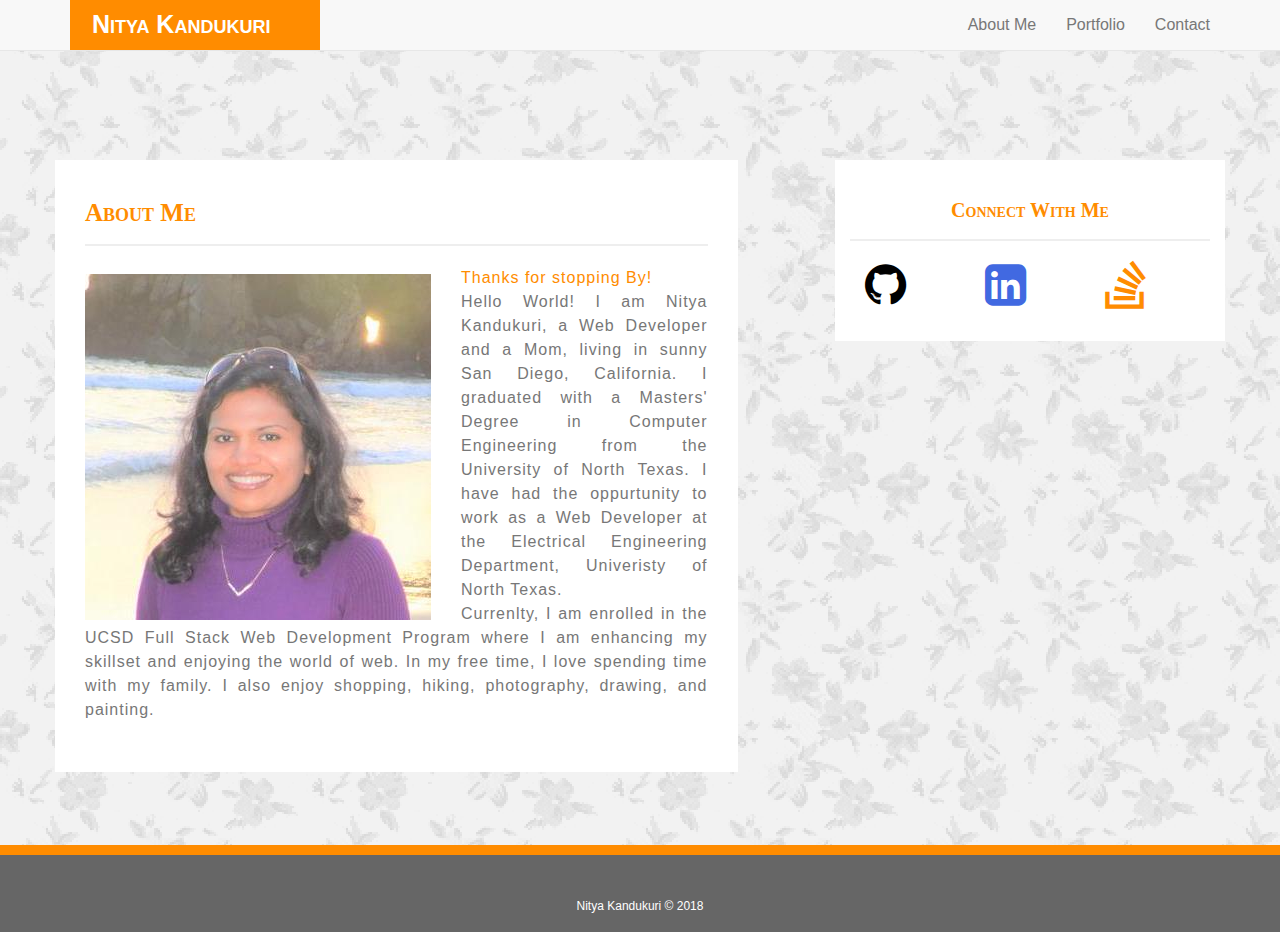
<file: index.html>
<!DOCTYPE html>
<html lang="en">
<head>
    <meta charset="UTF-8">
    <meta name="viewport" content="width=device-width, initial-scale=1.0">
    <meta http-equiv="X-UA-Compatible" content="ie=edge">
    <title>All About Me</title>
    
    <!-- Latest compiled and minified CSS -->
    <link rel="stylesheet" href="https://maxcdn.bootstrapcdn.com/bootstrap/3.3.7/css/bootstrap.min.css" integrity="sha384-BVYiiSIFeK1dGmJRAkycuHAHRg32OmUcww7on3RYdg4Va+PmSTsz/K68vbdEjh4u" crossorigin="anonymous">
    <!-- font awesome icons stylesheet-->
    <link rel="stylesheet" href="https://cdnjs.cloudflare.com/ajax/libs/font-awesome/4.7.0/css/font-awesome.min.css">
    <link rel="stylesheet" type="text/css" href="assets/css/reset.css">
    <link rel="stylesheet" type="text/css" href="assets/css/style.css">
</head>
<body>
      
    <nav class="navbar navbar-default navbar-fixed-top">
        <div class="container">
            <!-- Brand and toggle get grouped for better mobile display -->
            <div class="navbar-header">
                <!-- burger button-->
                <button type="button" class="navbar-toggle collapsed" data-toggle="collapse" data-target="#bs-example-navbar-collapse-1" aria-expanded="false">
                <span class="sr-only">Toggle navigation</span>
                <span class="icon-bar"></span>
                <span class="icon-bar"></span>
                <span class="icon-bar"></span>
                </button>
                <h1>Nitya Kandukuri</h1>
            </div>
        
            <!-- Collect the nav links, and other content for toggling -->
            <div class="collapse navbar-collapse" id="bs-example-navbar-collapse-1">
                <div>
                    <ul class="nav navbar-nav navbar-right">
                        <li><a href="index.html">About Me</a></li>
                        <li><a href="portfolio.html">Portfolio</a></li>
                        <li><a href="contact.html">Contact</a></li>
                    </ul>
                </div>
            </div><!-- /.navbar-collapse -->
        </div><!-- container-->
    </nav>

    <!-- main content starts here -->
    <div class="container"> <!-- container starts here -->
    
        <div class="row"> <!-- row starts here -->
           
            <div class="about-me col-md-7 col-sm-7">
                <div class="page-header">
                <h2>About Me</h2>      
                </div> 
                <div>
                    <img id="personal" src="assets/imgs/me.jpg">
                    <p  class="text" id="special">Thanks for stopping By!</p>
                    <p class="text"> Hello World! I am Nitya Kandukuri, a Web Developer and a Mom, living in sunny San Diego, California. I graduated with a Masters' Degree in Computer Engineering from the University of North Texas. I have had the oppurtunity to work as a Web Developer at the Electrical Engineering Department, Univeristy of North Texas. </p>
                    <p class="text">Currenlty, I am enrolled in the UCSD Full Stack Web Development Program where I am enhancing my skillset and enjoying the world of web. In my free time, I love spending time with my family. I also enjoy shopping, hiking, photography, drawing, and painting.</p>
                 </div>
            </div>
            <div class="col-md-1 col-sm-2"> </div>
            <div class="sidebar col-md-4 col-sm-3">
                <div class="page-header">
                    <h4>Connect With Me</h4>
                </div>
                <div class="social">
                    <div class="icon-size col-sm-4 col-xs-4">
                        <i class="fa fa-github"></i>
                    </div>
                    <div class="icon-size col-sm-4 col-xs-4">
                        <i class="fa fa-linkedin-square"></i>
                    </div>
                    <div class="icon-size col-sm-4 col-xs-4">
                        <i class="fa fa-stack-overflow"></i>
                    </div>
                </div>
            </div>
            
        </div>  <!-- row ends here -->
    </div> <!-- container ends -->

           
    <footer>
        <p>Nitya Kandukuri &copy; 2018</p>
    </footer>
   
    <!-- Latest compiled and minified Jquery -->   
    <script src="https://code.jquery.com/jquery-3.3.1.min.js"
    integrity="sha256-FgpCb/KJQlLNfOu91ta32o/NMZxltwRo8QtmkMRdAu8=" 
    crossorigin="anonymous"></script>

    <!-- Latest compiled and minified JavaScript -->
    <script src="https://maxcdn.bootstrapcdn.com/bootstrap/3.3.7/js/bootstrap.min.js" integrity="sha384-Tc5IQib027qvyjSMfHjOMaLkfuWVxZxUPnCJA7l2mCWNIpG9mGCD8wGNIcPD7Txa" crossorigin="anonymous"></script>
</body>
</html>
</file>
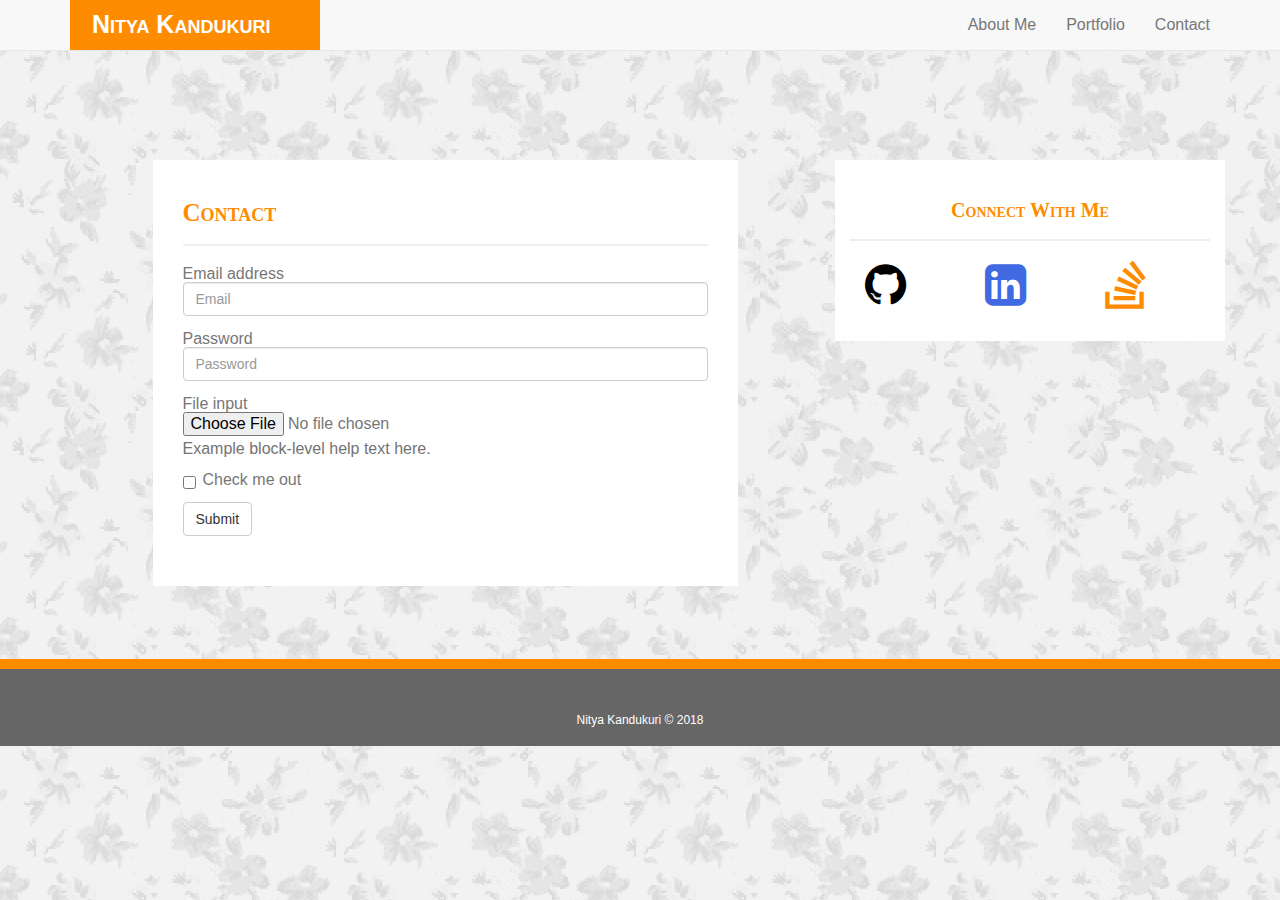
<file: contact.html>
<!DOCTYPE html>
<html lang="en">
<head>
    <meta charset="UTF-8">
    <meta name="viewport" content="width=device-width, initial-scale=1.0">
    <meta http-equiv="X-UA-Compatible" content="ie=edge">
    <title>All About bout Me</title>
    
    <!-- Latest compiled and minified CSS -->
    <link rel="stylesheet" href="https://maxcdn.bootstrapcdn.com/bootstrap/3.3.7/css/bootstrap.min.css" integrity="sha384-BVYiiSIFeK1dGmJRAkycuHAHRg32OmUcww7on3RYdg4Va+PmSTsz/K68vbdEjh4u" crossorigin="anonymous">
    <!-- font awesome icons stylesheet-->
    <link rel="stylesheet" href="https://cdnjs.cloudflare.com/ajax/libs/font-awesome/4.7.0/css/font-awesome.min.css">
    <link rel="stylesheet" type="text/css" href="assets/css/reset.css">
    <link rel="stylesheet" type="text/css" href="assets/css/style.css">
</head>
<body>
      
    <nav class="navbar navbar-default navbar-fixed-top">
        <div class="container">
            <!-- Brand and toggle get grouped for better mobile display -->
            <div class="navbar-header">
                <!-- burger button-->
                <button type="button" class="navbar-toggle collapsed" data-toggle="collapse" data-target="#bs-example-navbar-collapse-1" aria-expanded="false">
                <span class="sr-only">Toggle navigation</span>
                <span class="icon-bar"></span>
                <span class="icon-bar"></span>
                <span class="icon-bar"></span>
                </button>
                <h1>Nitya Kandukuri</h1>
            </div>
        
            <!-- Collect the nav links, and other content for toggling -->
            <div class="collapse navbar-collapse" id="bs-example-navbar-collapse-1">
                <div>
                    <ul class="nav navbar-nav navbar-right">
                        <li><a href="index.html">About Me</a></li>
                        <li><a href="portfolio.html">Portfolio</a></li>
                        <li><a href="contact.html">Contact</a></li>
                    </ul>
                </div>
            </div><!-- /.navbar-collapse -->
        </div><!-- container-->
    </nav>

    <!-- main content starts here -->
    <div class="container"> <!-- container starts here -->
    
        <div class="row"> <!-- row starts here -->
            <div class="col-lg-1 col-md-2 col-sm-1 col-xs-0"></div>
            
            <div class="about-me col-lg-6 col-md-5 col-sm-7 col-xs-12">
                <div class="page-header">
                <h2>Contact</h2>      
                </div>  
                <form>
                    <div class="form-group">
                        <label for="exampleInputEmail1">Email address</label>
                        <input type="email" class="form-control" id="exampleInputEmail1" placeholder="Email">
                    </div>
                    <div class="form-group">
                        <label for="exampleInputPassword1">Password</label>
                        <input type="password" class="form-control" id="exampleInputPassword1" placeholder="Password">
                    </div>
                    <div class="form-group">
                        <label for="exampleInputFile">File input</label>
                        <input type="file" id="exampleInputFile">
                        <p class="help-block">Example block-level help text here.</p>
                    </div>
                    <div class="checkbox">
                        <label>
                        <input type="checkbox"> Check me out
                        </label>
                    </div>
                    <button type="submit" class="btn btn-default">Submit</button>
                </form>
            </div>
            <div class="col-lg-1 col-md-1 col-sm-1"> </div>
            <div class="sidebar col-lg-4 col-md-4 col-sm-3 col-xs-12">
                <div class="page-header">
                    <h4>Connect With Me</h4>
                </div>
                <div class="social">
                    <div class="icon-size col-sm-4 col-xs-4">
                        <i class="fa fa-github"></i>
                    </div>
                    <div class="icon-size col-sm-4 col-xs-4">
                        <i class="fa fa-linkedin-square"></i>
                    </div>
                    <div class="icon-size col-sm-4 col-xs-4">
                        <i class="fa fa-stack-overflow"></i>
                    </div>
                </div>
            </div>
            
        </div>  <!-- row ends here -->
    </div> <!-- container ends -->

           
    <footer>
        <p>Nitya Kandukuri &copy; 2018</p>
    </footer>
   
    <!-- Latest compiled and minified Jquery -->   
    <script src="https://code.jquery.com/jquery-3.3.1.min.js"
    integrity="sha256-FgpCb/KJQlLNfOu91ta32o/NMZxltwRo8QtmkMRdAu8=" 
    crossorigin="anonymous"></script>

    <!-- Latest compiled and minified JavaScript -->
    <script src="https://maxcdn.bootstrapcdn.com/bootstrap/3.3.7/js/bootstrap.min.js" integrity="sha384-Tc5IQib027qvyjSMfHjOMaLkfuWVxZxUPnCJA7l2mCWNIpG9mGCD8wGNIcPD7Txa" crossorigin="anonymous"></script>
</body>
</html>
</file>
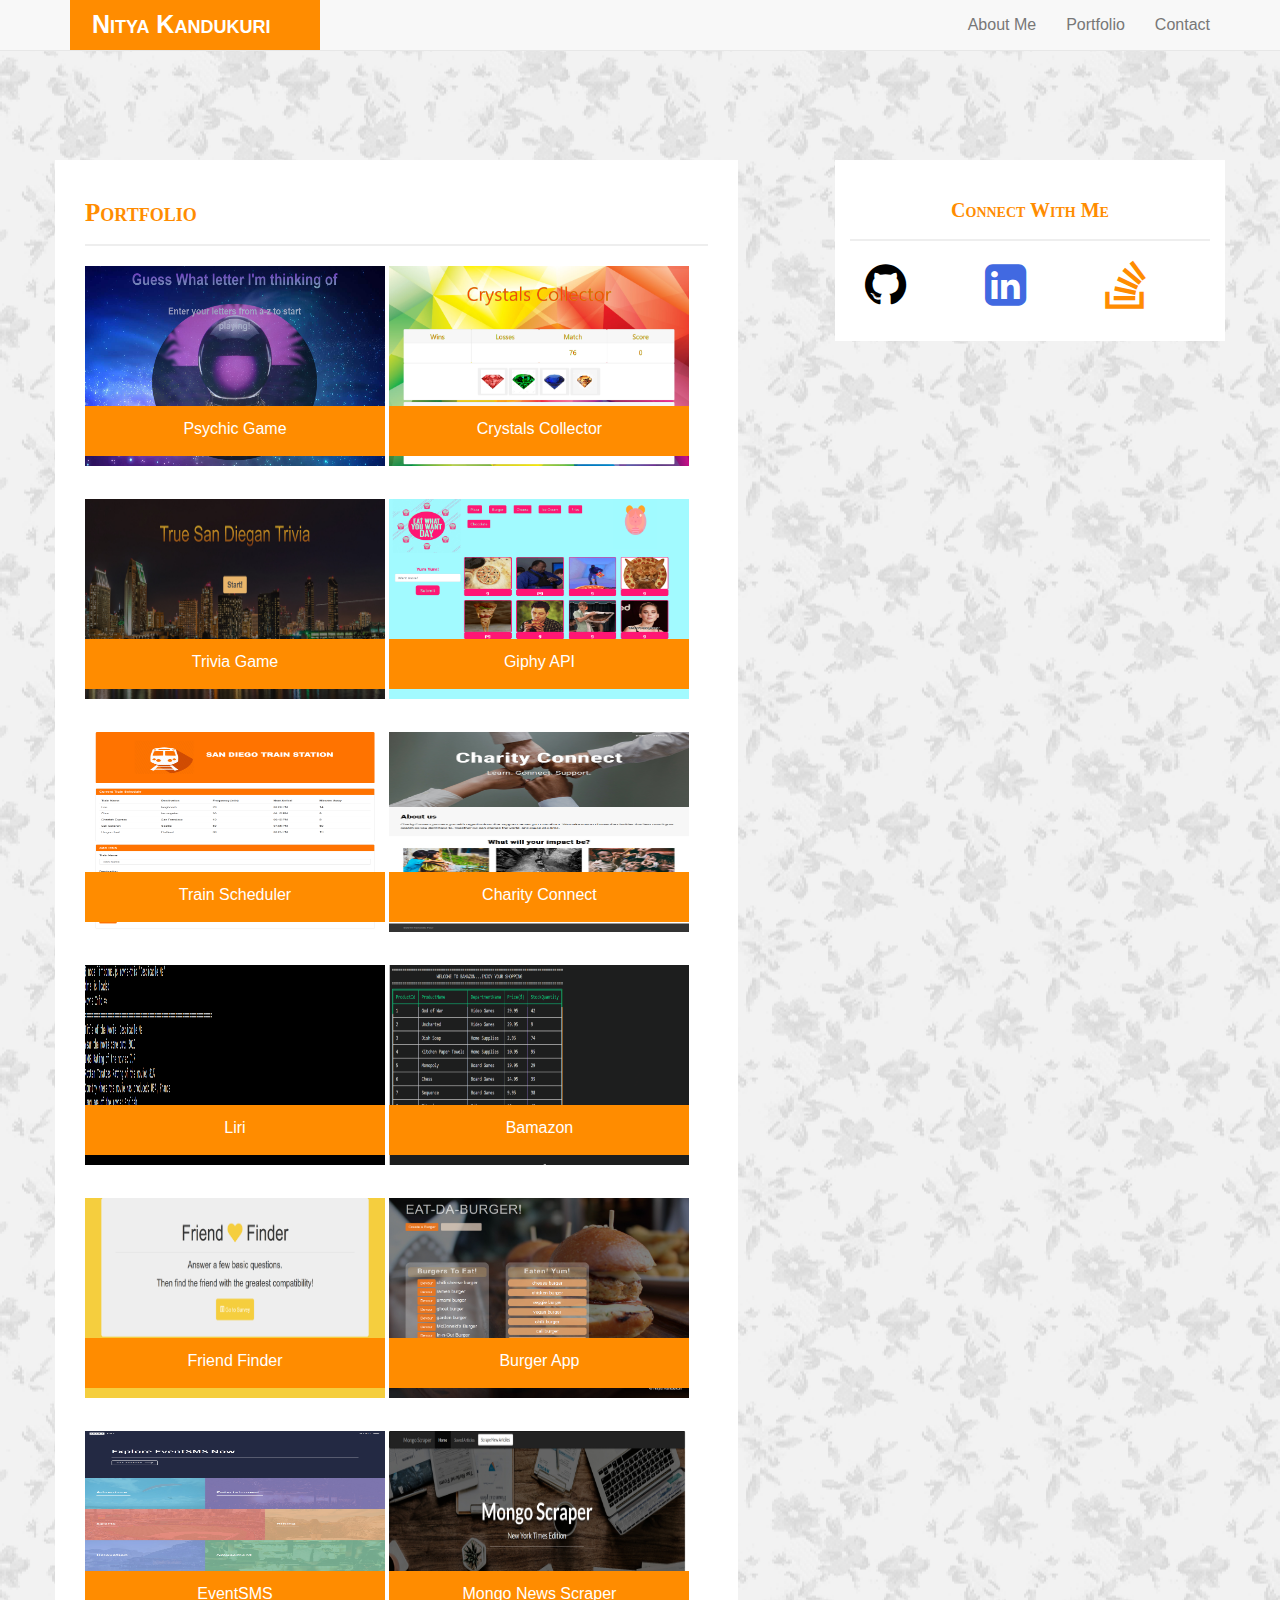
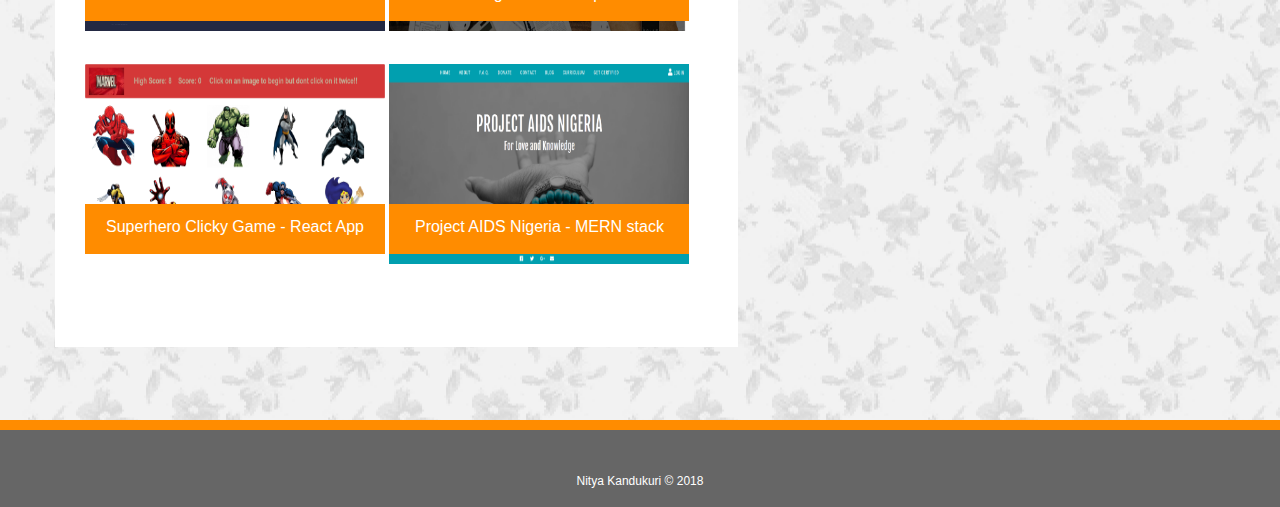
<file: portfolio.html>
<!DOCTYPE html>
<html lang="en">

<head>
    <meta charset="UTF-8">
    <meta name="viewport" content="width=device-width, initial-scale=1.0">
    <meta http-equiv="X-UA-Compatible" content="ie=edge">
    <title>All About Me</title>

    <!-- Latest compiled and minified CSS -->
    <link rel="stylesheet" href="https://maxcdn.bootstrapcdn.com/bootstrap/3.3.7/css/bootstrap.min.css" integrity="sha384-BVYiiSIFeK1dGmJRAkycuHAHRg32OmUcww7on3RYdg4Va+PmSTsz/K68vbdEjh4u"
        crossorigin="anonymous">
    <!-- font awesome icons stylesheet-->
    <link rel="stylesheet" href="https://cdnjs.cloudflare.com/ajax/libs/font-awesome/4.7.0/css/font-awesome.min.css">
    <link rel="stylesheet" type="text/css" href="assets/css/reset.css">
    <link rel="stylesheet" type="text/css" href="assets/css/style.css">

    <!-- Latest compiled and minified Jquery -->
    <script src="https://ajax.googleapis.com/ajax/libs/jquery/3.3.1/jquery.min.js"></script>
</head>

<body>

    <nav class="navbar navbar-default navbar-fixed-top">
        <div class="container">
            <!-- Brand and toggle get grouped for better mobile display -->
            <div class="navbar-header">
                <!-- burger button-->
                <button type="button" class="navbar-toggle collapsed" data-toggle="collapse" data-target="#bs-example-navbar-collapse-1"
                    aria-expanded="false">
                    <span class="sr-only">Toggle navigation</span>
                    <span class="icon-bar"></span>
                    <span class="icon-bar"></span>
                    <span class="icon-bar"></span>
                </button>
                <h1>Nitya Kandukuri</h1>
            </div>

            <!-- Collect the nav links, and other content for toggling -->
            <div class="collapse navbar-collapse" id="bs-example-navbar-collapse-1">
                <div>
                    <ul class="nav navbar-nav navbar-right">
                        <li>
                            <a href="index.html">About Me</a>
                        </li>
                        <li>
                            <a href="portfolio.html">Portfolio</a>
                        </li>
                        <li>
                            <a href="contact.html">Contact</a>
                        </li>
                    </ul>
                </div>
            </div>
            <!-- /.navbar-collapse -->
        </div>
        <!-- container-->
    </nav>

    <!-- main content starts here -->
    <div class="container">
        <!-- container starts here -->

        <div class="row">
            <!-- row starts here -->

            <div class="about-me col-md-7 col-sm-7 col-xs-12">
                <div class="page-header">
                    <h2>Portfolio</h2>
                </div>
                <div>
                    <div class="image">
                        <img class="img-effect" src="assets/imgs/psychic.png" alt="Psychic Game">
                        <p class="image-text">
                            <a href="https://nkand84.github.io/Psychic-Game/" target="_blank">Psychic Game</a>
                        </p>
                    </div>
                    <div class="image">
                        <img class="img-effect" src="assets/imgs/Crystals-Collector.png" alt="Crystals Collector">
                        <p class="image-text">
                            <a href="https://nkand84.github.io/Crystals-Collector/" target="_blank">Crystals Collector</a>
                        </p>
                    </div>
                    <div class="image">
                        <img class="img-effect" src="assets/imgs/Trivia-Sandiego.jpg" alt="San Diego Trivia">
                        <p class="image-text">
                            <a href="https://nkand84.github.io/TriviaGame/" target="_blank">Trivia Game</a>
                        </p>
                    </div>
                    <div class="image">
                        <img class="img-effect" src="assets/imgs/Giftastic.png" alt="Giphy API">
                        <p class="image-text">
                            <a href="https://nkand84.github.io/GifTastic/" target="_blank">Giphy API</a>
                        </p>
                    </div>
                    <div class="image">
                        <img class="img-effect" src="assets/imgs/train-scheduler.png" alt="Train Scheduler">
                        <p class="image-text">
                            <a href="https://nkand84.github.io/Train-Scheduler/" target="_blank">Train Scheduler</a>
                        </p>
                    </div>
                    <div class="image">
                        <img class="img-effect" src="assets/imgs/CC.jpg" alt="Charity Connect">
                        <p class="image-text">
                            <a href="https://aliperez.github.io/Charity-Connect/" target="_blank">Charity Connect</a>
                        </p>
                    </div>
                    <div class="image">
                        <img class="img-effect" src="assets/imgs/liri.PNG" alt="Liri Node Js App">
                        <p class="image-text">
                            <a href="https://github.com/nkand84/liri-node-app" target="_blank">Liri</a>
                        </p>
                    </div>
                    <div class="image">
                        <img class="img-effect" src="assets/imgs/bamazon.png" alt="Bamazon Node Js and MySql App">
                        <p class="image-text">
                            <a href="https://github.com/nkand84/Bamazon" target="_blank">Bamazon</a>
                        </p>
                    </div>
                    <div class="image">
                        <img class="img-effect" src="assets/imgs/FF1.png" alt="Friend Finder">
                        <p class="image-text">
                            <a href="https://friendfinder-nk.herokuapp.com/" target="_blank">Friend Finder</a>
                        </p>
                    </div>
                    <div class="image">
                        <img class="img-effect" src="assets/imgs/burger.jpg" alt="Burger App">
                        <p class="image-text">
                            <a href="https://burger-app-nk.herokuapp.com/" target="_blank">Burger App</a>
                        </p>
                    </div>
                    <div class="image">
                        <img class="img-effect" src="assets/imgs/eventsms.jpg" alt="Event SMS">
                        <p class="image-text">
                            <a href="https://event-sms.herokuapp.com/" target="_blank">EventSMS</a>
                        </p>
                    </div>
                    <div class="image">
                        <img class="img-effect" src="assets/imgs/mongo-scraper.jpg" alt="Mongo News Scraper">
                        <p class="image-text">
                            <a href="https://mongoosescrape.herokuapp.com/" target="_blank">Mongo News Scraper</a>
                        </p>
                    </div>
                    <div class="image">
                        <img class="img-effect" src="assets/imgs/superhero.png" alt="Superhero React app">
                        <p class="image-text">
                            <a href="https://superhero-clickygame.herokuapp.com/" target="_blank">Superhero Clicky Game - React App</a>
                        </p>
                    </div>
                    <div class="image">
                        <img class="img-effect" src="assets/imgs/PAN.png" alt="Project AIDS Nigeria">
                        <p class="image-text">
                            <a href="https://project-aids-nigeria.herokuapp.com/" target="_blank">Project AIDS Nigeria - MERN stack</a>
                        </p>
                    </div>
                </div>
            </div>
            <div class="col-md-1 col-sm-2"> </div>
            <div class="sidebar col-md-4 col-sm-3 col-xs-12">
                <div class="page-header">
                    <h4>Connect With Me</h4>
                </div>
                <div class="social">
                    <div class="icon-size col-sm-4 col-xs-4">
                        <i class="fa fa-github"></i>
                    </div>
                    <div class="icon-size col-sm-4 col-xs-4">
                        <i class="fa fa-linkedin-square"></i>
                    </div>
                    <div class="icon-size col-sm-4 col-xs-4">
                        <i class="fa fa-stack-overflow"></i>
                    </div>
                </div>
            </div>

        </div>
        <!-- row ends here -->
    </div>
    <!-- container ends -->


    <footer>
        <p>Nitya Kandukuri &copy; 2018</p>
    </footer>



    <!-- Latest compiled and minified JavaScript -->
    <script src="assets/javascript/script.js"></script>
</body>

</html>
</file>
<file: assets/css/style.css>
*{
    box-sizing: border-box;
}
body {
    position: relative;
    padding-top: 160px;
    font-family: 'Arial', 'Helvetica Neue', Helvetica, sans-serif;
    background-image: url("../imgs/greyfloral.png");
    background-position: center;
    height:auto;
    color: #777;
    padding-bottom: 60px;
    font-size: 16px;
}
.container{
    margin:0 auto;
    height:auto;
}

/* -----------------------------------------------------HEADINGS------------------------------------------------------------------- */

h1{
    float:left;
    font-variant: small-caps;
    background-color: #ff8c00;
    width: 250px;
    height: 50px;
    font-weight:700;
    color: #fff;
    padding: 12px 0 0 22px;
    font-size: 25px;
}
h2,h4{
    
    font-family: 'Georgia', Times, 'Times New Roman', serif;
    color:  #ff8c00;
    font-size:25px;
    font-weight:700;
    margin-bottom: 10px;
    font-variant: small-caps;
}
h4{
    text-align: center;
    font-size:20px;
}
/* link tags */

a:link, a:visited{
    color: #fff;
    text-decoration: none;
}
/* ------------------------------------------------------Images--------------------------------------------------------------------- */
#personal{
  
    max-width: 100%;
    height:auto;
   margin-right: 30px;
    float: left;
    padding-top: 8px;

}
.img-effect:hover{
    transform: scale(1.1);
    transition: 0.2s;
}
/* -------------------------------------------------------About Me------------------------------------------------------------------ */

.about-me, .sidebar{
    background-color: #fff;
    overflow: hidden;
}
.about-me{
    padding:0px 30px 50px 30px;
    margin-bottom: 100px;
}
.sidebar{
    
}
.social{
    height:80px;
    padding-bottom:30px;
}
.page-header{
  border-bottom: 2px solid #eee;
}
/* ------------------------------------------------------PARAGRAPHS---------------------------------------------------------------- */
.text{
    text-align: justify;
    line-height: 150%;
    letter-spacing: 1px;
}
#special{
    color:  #ff8c00;
    margin-top:20px;
   
} 
/* ----------------------------------------------------NAVBAR ELEMENTS------------------------------------------------------------- */


/* ----------------------IMAGES---------------- */

/* .content img{
    width: 100%;
    height: 100%;
    float:left;
    margin-right:50px;
} */
.image{
    display:inline-block;
    position: relative;
    margin-bottom: 30px;
    
}
.image img{
    width:300px;
    height:200px;
}
.image-text{
    position: absolute;
    right: 0;
    bottom: 0;
    left: 0;
    padding: 1rem;
    background-color: #ff8c00;
    color: #fff;
    width: 300px;
    height:50px;
    text-align: center;
    z-index: 100;
    padding:15px;
    top:140px;
}


/* -------------------------------------------------------FOOTER------------------------------------------------------------------------- */
footer{
    position: absolute;
    bottom: 0;
    width: 100%;
    padding:20px;
    background-color: #666;
    border-top:10px solid #ff8c00;
    font-size:12px;
  
   
    
}
footer p{
    color: #fff;
    padding-top:25px;
    text-align: center;  
}
/* -----------------------------------------------------FONT AWESOME ICONS--------------------------------------------------------------- */
.fa{
    font-size: 48px;
    color: black;
}
.fa-linkedin-square{
    color: royalblue;
}
.fa-stack-overflow{
    color: darkorange;
}


/* -----------------------------------------------------MEDIA Queries--------------------------------------------------------------------- */
@media screen and (max-width: 768px) {
  
   .about-me #personal{
      width: 100%;
       /* float:left; */
       margin: 0px 15px 15px 0px;
    }
   .about-me, .sidebar{
        width: 100%;
        margin: 20px auto;
        float: none;
        max-width: 600px;
    }
   /* .sidebar{
    width:100%;
    margin: 0px 15px 50px 20px;
    } */
   .icon-size{
       width:60px;
   }
}

/* @media screen and (max-width: 480px) {
    
   .about-me #personal{
       max-width:100%;
       float:none;
    }
   .about-me{
       width:100%;
       margin:20px;
    }
   .sidebar{
    width:100%;
    margin: 0px 15px 50px 20px;
    }
   .icon-size{
       width:60px;
   }
} */
</file>
